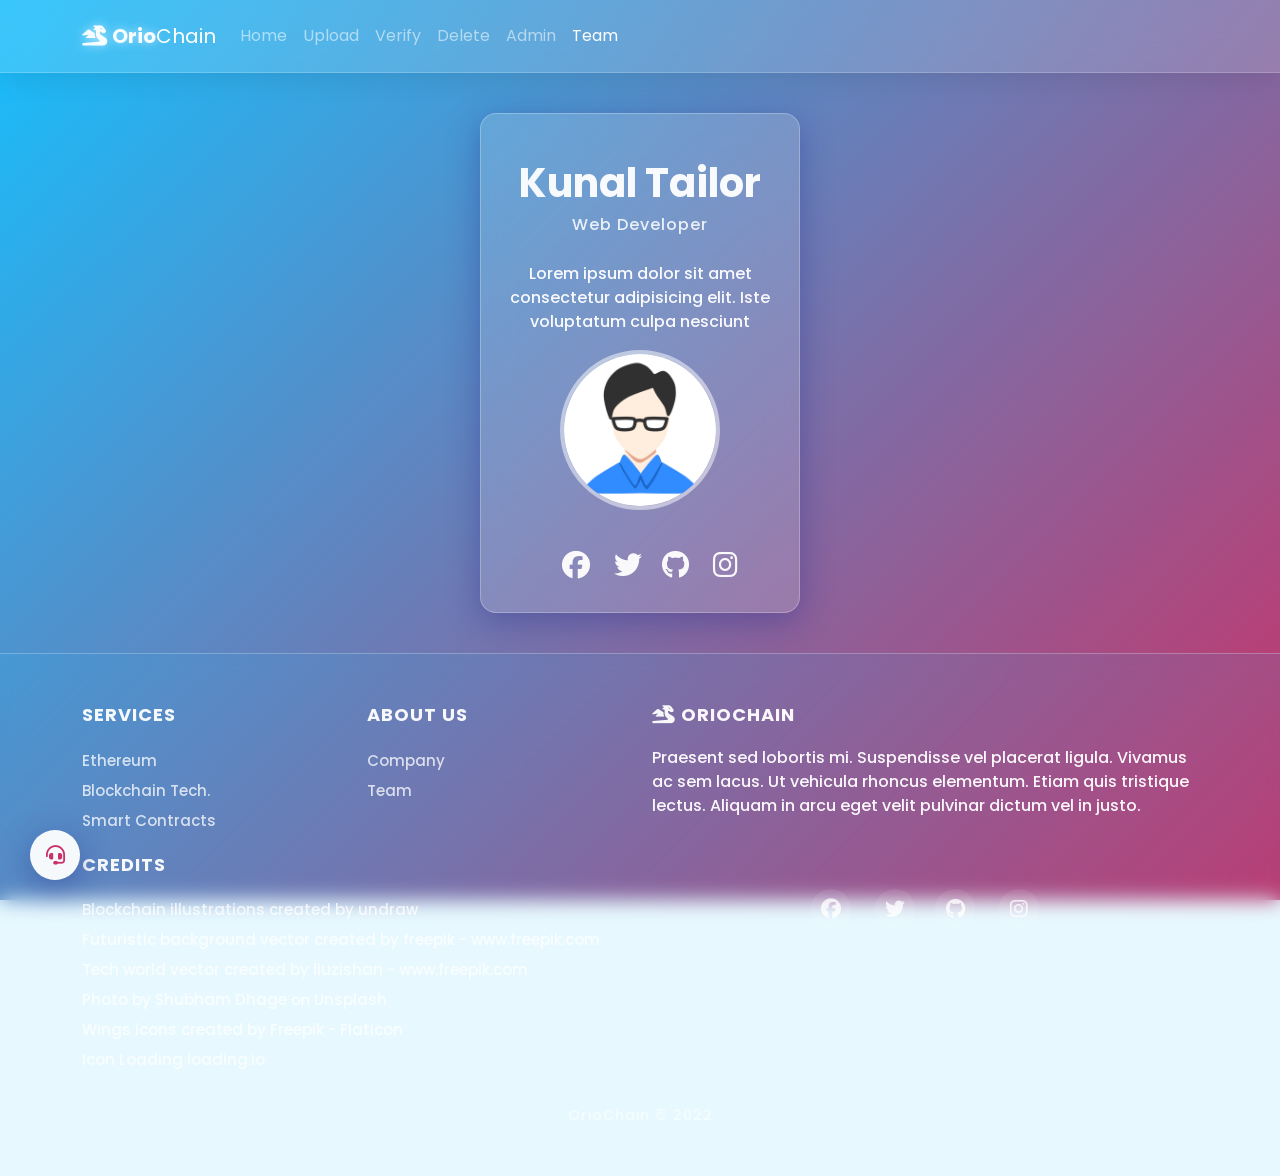
<file: about.html>
<!DOCTYPE html>
<html lang="en">
  <head>
    <meta charset="UTF-8" />
    <meta
      name="viewport"
      content="width=device-width, initial-scale=1, shrink-to-fit=no"
    />

    <!-- SEO Meta Tags -->
    <meta name="description" content="Your description" />
    <meta name="author" content="Your name" />
    <link rel="icon" href="./assets/images/icon.png" />
    <!-- OG Meta Tags to improve the way the post looks when you share the page on Facebook, Twitter, LinkedIn -->
    <meta property="og:site_name" content="OrioChain" />
    <!-- website name -->
    <meta property="og:site" content="oriochain.com" />
    <!-- website link -->
    <meta property="og:title" content="Orio" />
    <!-- title shown in the actual shared post -->
    <meta property="og:description" content="Verify  Documents" />
    <!-- description shown in the actual shared post -->
    <meta property="og:image" content="" />
    <!-- image link, make sure it's jpg -->
    <meta property="og:url" content="#ABOUT" />
    <!-- where do you want your post to link to -->
    <meta name="twitter:card" content="summary_large_image" />
    <!-- to have large image post format in Twitter -->

    <!-- Webpage Title -->
    <title>OrioChain Team</title>
    <link rel="stylesheet" href="./css/loader.css">
    <link href="./css/bootstrap.min.css" rel="stylesheet" />
    <link rel="stylesheet" href="https://cdnjs.cloudflare.com/ajax/libs/font-awesome/6.1.1/css/all.min.css" integrity="sha512-KfkfwYDsLkIlwQp6LFnl8zNdLGxu9YAA1QvwINks4PhcElQSvqcyVLLD9aMhXd13uQjoXtEKNosOWaZqXgel0g==" crossorigin="anonymous" referrerpolicy="no-referrer" />    <link href="./css/aos.min.css" rel="stylesheet" />
    <link href="./css/main.css" rel="stylesheet" />

  </head>

  <body>
 <div class="loader-wraper">
  <div class="lds-roller"><div></div><div></div><div></div><div></div><div></div><div></div><div></div><div></div></div>
</div>
       <!--NavBar Start-->
       <nav class="navbar navbar-expand-lg bg-light py-3 navbar-dark">
        <div class="container">
          <a class="navbar-brand" href="index.html">
            <i class="fa-solid fa-dragon home_text"></i>
            <span class="home_text">Orio</span>Chain
            </a>
          <button class="navbar-toggler" type="button" data-bs-toggle="collapse" data-bs-target="#navbarSupportedContent" aria-controls="navbarSupportedContent" aria-expanded="false" aria-label="Toggle navigation">
          <span class="navbar-toggler-icon"></span>
          </button>
          <div class="collapse navbar-collapse" id="navbarSupportedContent">
          <ul class="navbar-nav me-auto mb-2 mb-lg-0">
            <li class="nav-item">
              <a class="nav-link" aria-current="page" href="index.html">Home</a>
              </li>
              <li class="nav-item">
              <a class="nav-link " href="upload.html">Upload </a>
              </li>
              <li class="nav-item">
              <a class="nav-link" href="verify.html">Verify </a>
              </li>
              <li class="nav-item">
              <a class="nav-link" href="delete.html">Delete </a>
              </li>

              <li class="nav-item">
                <a class="nav-link" href="admin.html">Admin</a>
                </li>              
                <li class="nav-item">
              <a class="nav-link active" href="about.html">Team</a>
              </li>
          </ul>
          </div>
        </div>
        </nav>
    
 

    <!-- Our Developers -->
    <div class="container">
      <div class="men d-flex justify-content-center">
        
        
        
        <div  data-aos="zoom-in" class="people">
          <h1>Kunal Tailor</h1>
          <h6>Web Developer</h6>
          <p class="about-me-text">
            Lorem ipsum dolor sit amet consectetur adipisicing elit. 
            Iste voluptatum culpa nesciunt  
          </p>
          <div class="img-container">
            <img src="files/—Pngtree—user avatar boy_4693645.png" alt="Kunal Tailor" />
          </div>
          <div class="social">
            <a href="#"><i class="fa-brands fa-facebook"></i></a>
            <a href="#"><i class="fa-brands fa-twitter"></i></a
            ><a href="#"><i class="fa-brands fa-github"></i></a>
            <a href="#"><i class="fa-brands fa-instagram"></i> </a>
          </div>
        </div>
        
      </div>
    </div>
  
  <!--=====================Footer===========================-->
  <div class="footer-dark">
    <footer>
      <div class="container">
        <div class="row">
          <div class="col-sm-6 col-md-3 item">
            <h3   data-aos="fade-right">Services</h3>
            <ul  data-aos="zoom-in">
              <li><a href="#">Ethereum</a></li>
              <li><a href="#">Blockchain Tech.</a></li>
              <li><a href="#">Smart Contracts </a></li>
            </ul>
          </div>
          <div class="col-sm-6 col-md-3 item">
            <h3   data-aos="fade-right">About us</h3>
            <ul  data-aos="zoom-in">
              <li><a href="#">Company</a></li>
              <li><a href="#">Team</a></li>
            </ul>
          </div>
          <div class="col-md-6 item text">
            <h3  data-aos="fade-right"> 
               <i class="fa-solid fa-dragon"></i>
              OrioChain</h3>
            <!-- <a href="https://www.flaticon.com/free-icons/blockchain" title="blockchain icons">Blockchain icons created by photo3idea_studio - Flaticon</a> -->
            <p  data-aos="zoom-in">
              Praesent sed lobortis mi. Suspendisse vel placerat ligula.
              Vivamus ac sem lacus. Ut vehicula rhoncus elementum. Etiam quis
              tristique lectus. Aliquam in arcu eget velit pulvinar dictum vel
              in justo.
            </p>
          </div>
          <div class="col-md text-center text-md-start">
            <h3 data-aos="fade-right">Credits</h3>
            <ul data-aos="zoom-in">
              <li>
                <a
                  href="https://undraw.co/illustrations"
                  title="Indraw illustrations"
                  >Blockchain illustrations created by undraw</a
                >
              </li>
              <li>
                <a href='https://www.freepik.com/vectors/futuristic-background'>Futuristic background vector created by freepik - www.freepik.com</a>
              </li>
              <li>
                <a href='https://www.freepik.com/vectors/tech-world'>Tech world vector created by liuzishan - www.freepik.com</a>
              </li>
              <li>
               <a href="https://unsplash.com/@theshubhamdhage?utm_source=unsplash&utm_medium=referral&utm_content=creditCopyText"> Photo by Shubham Dhage</a> on <a href="https://unsplash.com/s/photos/blockchain?utm_source=unsplash&utm_medium=referral&utm_content=creditCopyText">Unsplash</a>
  
              </li>
              <li>
                <a href="https://www.flaticon.com/free-icons/wings" title="wings icons">Wings icons created by Freepik - Flaticon</a>
              </li>
              <li>
                <a href="https://loading.io/icon/">Icon Loading  loading.io</a>  
              </li>
            </ul>
          </div>
          <div  data-aos="zoom-in" class="col item social">
            <a href="#"><i class="fa-brands fa-facebook"></i></a>
            <a href="#"><i class="fa-brands fa-twitter"></i> </a
            ><a href="#"><i class="fa-brands fa-github"> </i></a>
            <a href="#"><i class="fa-brands fa-instagram"> </i> </a>
          </div>
        </div>
        <p class="copyright">OrioChain © 2022</p>
      </div>

    </footer>
  </div>
  <div >
    <i onclick="topFunction()" id="scroll-btn" class="fa-solid fa-angle-up"></i>
  </div>
  <div><a href="mailto:devaloshe@gmail.com?subject=From OrioChain Site"> 
    <i class="mail-us fa-solid fa-headset"></i>
  </a>
  <script
  src="https://code.jquery.com/jquery-3.6.0.js"
  integrity="sha256-H+K7U5CnXl1h5ywQfKtSj8PCmoN9aaq30gDh27Xc0jk="
  crossorigin="anonymous"></script>
    <script src="./js/bootstrap.min.js"></script>  
    <script src="./js/aos.js"></script>
    <script src="./js/script.js"></script>
  <script defer>
  $(".loader-wraper").fadeOut("slow");
  </script>
  </body>
</html>
</file>
<file: css/loader.css>
.loader-wraper{
    position: fixed;
    top: 0;
    left: 0;
    width: 100%;
    height: 100%;
    z-index: 100000;
    background: var(--background-color);
    display: flex;
    justify-content: center;
    align-items: center;
  }
   
  .lds-roller {
    display: inline-block;
    position: relative;
    width: 80px;
    height: 80px;
  }
  .lds-roller div {
    animation: lds-roller 1.2s cubic-bezier(0.5, 0, 0.5, 1) infinite;
    transform-origin: 40px 40px;
  }
  .lds-roller div:after {
    content: " ";
    display: block;
    position: absolute;
    width: 8px;
    height: 8px;
    border-radius: 50%;
    background: rgb(255, 255, 255);
    margin: -4px 0 0 -4px;
  }
  .lds-roller div:nth-child(1) {
    animation-delay: -0.036s;
  }
  .lds-roller div:nth-child(1):after {
    top: 63px;
    left: 63px;
  }
  .lds-roller div:nth-child(2) {
    animation-delay: -0.072s;
  }
  .lds-roller div:nth-child(2):after {
    top: 68px;
    left: 56px;
  }
  .lds-roller div:nth-child(3) {
    animation-delay: -0.108s;
  }
  .lds-roller div:nth-child(3):after {
    top: 71px;
    left: 48px;
  }
  .lds-roller div:nth-child(4) {
    animation-delay: -0.144s;
  }
  .lds-roller div:nth-child(4):after {
    top: 72px;
    left: 40px;
  }
  .lds-roller div:nth-child(5) {
    animation-delay: -0.18s;
  }
  .lds-roller div:nth-child(5):after {
    top: 71px;
    left: 32px;
  }
  .lds-roller div:nth-child(6) {
    animation-delay: -0.216s;
  }
  .lds-roller div:nth-child(6):after {
    top: 68px;
    left: 24px;
  }
  .lds-roller div:nth-child(7) {
    animation-delay: -0.252s;
  }
  .lds-roller div:nth-child(7):after {
    top: 63px;
    left: 17px;
  }
  .lds-roller div:nth-child(8) {
    animation-delay: -0.288s;
  }
  .lds-roller div:nth-child(8):after {
    top: 56px;
    left: 12px;
  }
  @keyframes lds-roller {
    0% {
      transform: rotate(0deg);
    }
    100% {
      transform: rotate(360deg);
    }
  }

  /* Animate Recent Tx Box */
</file>
<file: css/main.css>
@import url("https://fonts.googleapis.com/css2?family=Poppins:wght@200;300;400;500;600;700;800&family=Roboto:ital,wght@0,100;0,300;0,400;0,500;0,700;0,900;1,500;1,700&display=swap");

:root {
  --main-color: #cb3066;
  --second-color: #16bffd;
  --box-shadow: 0 8px 32px 0 rgba(31, 38, 135, 0.37);
  --neon-glow: 0 0 15px rgba(255, 255, 255, 0.5), 0 0 30px rgba(255, 255, 255, 0.3);
  --border-color: 1px solid rgba(255, 255, 255, 0.25);
  --dark: rgba(0, 0, 0, 0.7);
  --light: #F0F2F5;
  --white: rgba(255, 255, 255, 0.95);
  --border-radius: 16px;
  --inputs-background: rgba(255, 255, 255, 0.15);
  --boxes-color: rgba(255, 255, 255, 0.2) !important;
  --nav-background: rgba(255, 255, 255, 0.15);
  --team-box-color: rgba(255, 255, 255, 0.15);
  --footer-bg: rgba(22, 191, 253, 0.1);
}

button {
  transition: all 0.3s;
}

.tx-h5 {
  font-size: xx-large;
  border-bottom: 2px solid rgba(255, 255, 255, 0.3);
  padding-bottom: 15px;
  text-shadow: 0 2px 4px rgba(0,0,0,0.3);
}
.fa-caret-down{
  animation: bounce 1000ms alternate infinite;
}
.card {
  height: 200px;
  transition: all 0.4s cubic-bezier(0.175, 0.885, 0.32, 1.275);
  width: 300px;
  box-shadow: var(--box-shadow);
  background: var(--boxes-color);
  backdrop-filter: blur(16px);
  -webkit-backdrop-filter: blur(16px);
  border: var(--border-color);
  border-radius: var(--border-radius);
}
.card:hover {
  box-shadow: var(--neon-glow);
  transform: scale(1.05);
  z-index: 1;
  border: 1px solid rgba(255,255,255,0.6);
}
.card #student-document {
  position: absolute;
  top: 0;
  left: 0;
  width: 100%;
  height: 100%;
  border-radius: var(--border-radius);
}

#qrcode img,
#qrcode canvas {
  width: 20rem;
  border: 4px solid var(--white);
  border-radius: 16px;
  box-shadow: var(--box-shadow);
  margin-bottom: 3rem;
  margin-top: 10px;
}
.download-icon {
  transition: all 0.3s;
  font-size: 2.5rem;
  color: var(--white);
}
#student-document {
  margin-bottom: 1rem;
}
.download-link {
  height: 40px;
  width: 180px;
  background-color: var(--main-color);
  border: 2px solid transparent;
  display: flex;
  justify-content: center;
  align-items: center;
  text-decoration: none;
  border-radius: 40px;
  margin-left: 10px;
  margin-top: 15px;
  font-size: 15px;
  color: #fff;
  font-weight: 600;
  transition: all 0.3s;
  box-shadow: 0 4px 15px rgba(0,0,0,0.2);
}

.download-link:hover {
  transform: translateY(-3px);
  color: #fff;
  background-color: var(--second-color);
  box-shadow: var(--neon-glow);
  border-color: rgba(255, 255, 255, 0.8);
}
.latest-tx{
  overflow-x: hidden;
}
/*Floating Icons */
.mail-us {
  padding-top: 15px;
  font-size: larger;
  left: 30px;
}
.mail-us,
#scroll-btn {
  position: fixed;
  background-color: var(--white);
  border: 1px solid rgba(255,255,255,0.4);
  width: 50px;
  height: 50px;
  text-align: center;
  border-radius: 50%;
  bottom: 20px;
  cursor: pointer;
  display: block;
  color: var(--main-color);
  transition: all 0.4s ease-in-out;
  z-index: 10000000;
  box-shadow: var(--box-shadow);
  backdrop-filter: blur(8px);
}
#scroll-btn {
  animation: bounce 500ms alternate infinite;
  padding-top: 12px;
  font-size: x-large;
  right: 30px;
  transform: translateX(-50%);
  display: none;
}
.mail-us:hover, #scroll-btn:hover {
  background-color: var(--second-color);
  color: var(--white);
  box-shadow: var(--neon-glow);
}
@keyframes bounce {
  0% { transform: translateY(10px); }
  100% { transform: translateY(0px); }
}

* {
  text-decoration: none;
  font-family: 'Poppins', Roboto, sans-serif;
}
body {
  position: relative;
  background: linear-gradient(135deg, var(--second-color), var(--main-color));
  color: var(--white);
  overflow-x: hidden;
  background-attachment: fixed;
  min-height: 100vh;
}
.navbar-dark {
  background: var(--nav-background) !important;
  backdrop-filter: blur(20px);
  -webkit-backdrop-filter: blur(20px);
  border-bottom: 1px solid rgba(255, 255, 255, 0.2);
  box-shadow: 0 4px 30px rgba(0, 0, 0, 0.1);
}

/* ------------------------------------------------------------ */

/* Home Page */
.home {
  background-image: linear-gradient(rgba(22, 191, 253, 0.6), rgba(203, 48, 102, 0.7)), url(../assets/images/home5.jpg);
  background-size: cover;
  background-position: center;
  background-repeat: no-repeat;
  background-attachment: fixed;
  min-height: calc(100vh - 71px);
  position: relative;
}
.home .text-light {
  z-index: 2;
  position: relative;
}
.home video {
  position: absolute;
  z-index: 0;
  object-fit: cover;
  width: 100%;
  height: 100%;
  top: 50%;
  left: 50%;
  transform: translate(-50%, -50%);
  opacity: 0.3; 
}
.home.container {
  z-index: 100000000;
}

.logo {
  background: var(--background-color);
  background-clip: border-box;
  -webkit-background-clip: text;
  -webkit-text-fill-color: transparent;
}
.home h1 {
  font-size: 4rem;
  font-weight: 800;
  text-shadow: 0px 4px 15px rgba(0,0,0,0.4);
}
.home_text {
  color: var(--white);
  text-shadow: 0 0 10px rgba(255, 255, 255, 0.6);
  font-weight: bold;
}
.home .para {
  font-size: 1.3rem;
  line-height: 2;
  color: var(--white);
  text-shadow: 0px 2px 10px rgba(0,0,0,0.3);
}
.home-btn {
  color: var(--white);
  background-color: var(--second-color);
  box-shadow: 0 4px 15px rgba(0,0,0,0.2);
}
section {
  border-bottom: 1px solid rgba(255, 255, 255, 0.1);
}
.contact img,
.work img {
  border-radius: 20px 120px 20px 120px;
  filter: drop-shadow(0 0 20px rgba(255, 255, 255, 0.4));
}
.main-header-section {
  border-left: 5px solid var(--white);
  padding-left: 10px;
  font-size: larger;
  font-weight: 700;
  color: var(--white);
  text-shadow: 0 2px 5px rgba(0, 0, 0, 0.3);
  text-transform: uppercase;
  letter-spacing: 2px;
}
.information h4 {
  text-transform: uppercase;
  color: var(--white);
  font-weight: 700;
  text-shadow: 0 2px 5px rgba(0,0,0,0.2);
}
.information p {
  font-weight: 500;
}

/* Upload */
.right {
  overflow: hidden;
  margin: auto;
}
.right #student-document {
  width: 20rem;
  min-height: 15rem;
  border-radius: var(--border-radius);
  box-shadow: var(--box-shadow);
  border: 2px solid rgba(255, 255, 255, 0.5);
}
.content {
  display: flex;
  flex-direction: column;
  justify-content: center;
  align-items: center;
}

.data-upload {
  display: flex;
  flex-direction: column;
  align-items: center;
  border-radius: var(--border-radius);
  box-shadow: var(--box-shadow);
  background: var(--boxes-color);
  backdrop-filter: blur(20px);
  -webkit-backdrop-filter: blur(20px);
  border: var(--border-color);
  padding: 30px;
}

input,
#hashed-file {
  margin: 10px 0px;
  background: var(--inputs-background);
  border: 1px solid rgba(255, 255, 255, 0.4);
  outline: none;
  font-family: inherit;
  padding: 15px 15px;
  border-radius: 12px;
  width: 100%;
  color: var(--white);
  font-weight: 500;
  backdrop-filter: blur(5px);
  transition: all 0.3s;
}
input::placeholder {
  color: rgba(255, 255, 255, 0.7);
}
input:focus {
  border-color: var(--white);
  box-shadow: 0 0 15px rgba(255, 255, 255, 0.4);
  background: rgba(255,255,255,0.25);
}

.main-button {
  text-transform: capitalize;
  box-shadow: 0 8px 20px rgba(0,0,0,0.2);
  border-radius: 35px;
  height: 45px;
  min-width: 120px;
  color: var(--main-color);
  background: var(--white);
  font-weight: 700;
  border: none;
  letter-spacing: 1px;
}

.btn.bg-danger, .btn.bg-white {
  background-color: var(--white) !important;
  border: null;
  color: var(--main-color) !important;
  box-shadow: 0 8px 20px rgba(0, 0, 0, 0.2);
  border-radius: 35px;
  font-weight: 700;
}
.btn.bg-danger:hover, .btn.bg-white:hover {
  background-color: var(--second-color) !important;
  color: var(--white) !important;
  box-shadow: var(--neon-glow);
  transform: translateY(-3px);
}

.upload-button {
  width: 200px;
  height: 55px;
  font-size: 1.1rem;
}
.main-button:hover {
  box-shadow: var(--neon-glow);
  transform: translateY(-3px);
  background: var(--second-color);
  color: var(--white);
}

.box {
  position: relative;
  align-items: flex-start;
  font-weight: 600;
  color: var(--white);
  background: var(--boxes-color);
  border-radius: var(--border-radius);
  box-shadow: var(--box-shadow);
  backdrop-filter: blur(20px);
  -webkit-backdrop-filter: blur(20px);
  border: var(--border-color);
}
.wallet-status {
  justify-content: end;
  padding: 25px;
}
.wallet-status > i {
  position: absolute;
  font-size: 24px;
  top: 20px;
  color: var(--white);
}
.icon {
  font-size: 24px;
  animation: glow-spin 6000ms infinite linear;
  right: 20px;
}
@keyframes glow-spin {
  0% { transform: rotate(0deg); text-shadow: 0 0 5px var(--white); }
  50% { text-shadow: 0 0 20px var(--white); }
  100% { transform: rotate(360deg); text-shadow: 0 0 5px var(--white); }
}
.wallet-status .info {
  right: 15px;
}
.box > span {
  width: 100%;
  margin-bottom: 5px;
}

#loader {
  animation-duration: 1800ms;
  animation-iteration-count: infinite;
  animation-timing-function: linear;
  align-self: center;
  width: 120px;
}

.btn-container {
  display: flex;
  flex-direction: row;
  flex-wrap: wrap;
  align-items: center;
  justify-content: center;
  justify-items: center;
}
.btn-container input {
  margin: 10px 10px;
  width: 150px;
  height: 50px;
}

/* about */

.men {
  flex-wrap: wrap;
  margin: 30px auto;
}
.people {
  background: var(--team-box-color);
  display: flex;
  flex-direction: column;
  margin: 10px 20px;
  border-radius: var(--border-radius);
  justify-content: center;
  align-items: center;
  text-align: center;
  height: 500px;
  padding: 15px;
  width: 320px;
  box-shadow: var(--box-shadow);
  backdrop-filter: blur(15px);
  -webkit-backdrop-filter: blur(15px);
  border: var(--border-color);
  transition: all 0.4s cubic-bezier(0.175, 0.885, 0.32, 1.275);
}
.people:hover {
  transform: translateY(-15px);
  box-shadow: var(--neon-glow);
  border-color: rgba(255, 255, 255, 0.8);
  background: rgba(255, 255, 255, 0.25);
}

.img-container img {
  width: 160px;
  height: 160px;
  border-radius: 50%;
  border: 4px solid rgba(255,255,255,0.5);
  transition: all 0.4s;
}
.people:hover .img-container img {
  border-color: var(--white);
  box-shadow: 0 0 20px rgba(255,255,255,0.6);
  transform: scale(1.05);
}
.people h1 {
  color: var(--white);
  font-weight: 700;
  margin-top: 20px;
}
.people h6 {
  color: var(--white);
  opacity: 0.9;
  letter-spacing: 1px;
}
.about-me-text {
  margin-top: 20px;
  color: var(--white);
  font-weight: 500;
}
.social {
  margin-top: 35px;
}
.social a {
  color: var(--white);
  margin-left: 20px;
  font-size: 28px;
  transition: all 0.3s;
}
.social a:hover {
  text-shadow: var(--neon-glow);
  transform: scale(1.3) translateY(-5px);
}

/*Footer code*/
.footer-dark {
  padding: 50px 0;
  color: var(--white);
  border-top: var(--border-color);
  width: 100%;
  background: var(--footer-bg);
  backdrop-filter: blur(10px);
}

.footer-dark h3 {
  margin-top: 0;
  margin-bottom: 20px;
  font-weight: 700;
  font-size: 18px;
  color: var(--white);
  text-transform: uppercase;
  letter-spacing: 1px;
}
.footer-dark p {
  opacity: 0.8;
  font-weight: 500;
}

.footer-dark ul {
  padding: 0;
  list-style: none;
  line-height: 2;
  font-size: 15px;
  margin-bottom: 0;
}

.footer-dark ul a {
  color: inherit;
  text-decoration: none;
  opacity: 0.8;
  transition: all 0.3s;
  font-weight: 500;
}

.footer-dark ul a:hover {
  opacity: 1;
  text-shadow: 0 0 8px rgba(255,255,255,0.6);
  padding-left: 5px;
}

@media (max-width: 767px) {
  .footer-dark .item:not(.social) {
    text-align: center;
    padding-bottom: 20px;
  }
}

.footer-dark .item.text {
  margin-bottom: 36px;
}

@media (max-width: 767px) {
  .footer-dark .item.text {
    margin-bottom: 0;
  }
}

.footer-dark .item.text p {
  opacity: 0.8;
  margin-bottom: 0;
}

.footer-dark .item.social {
  text-align: center;
}

@media (max-width: 991px) {
  .footer-dark .item.social {
    text-align: center;
    margin-top: 20px;
  }
}

.footer-dark .item.social > a {
  font-size: 20px;
  width: 40px;
  height: 40px;
  line-height: 40px;
  display: inline-block;
  text-align: center;
  border-radius: 50%;
  margin: 0 10px;
  color: rgb(255, 255, 255);
  opacity: 0.8;
  transition: all 0.3s;
  background: rgba(255,255,255,0.1);
}

.footer-dark .item.social > a:hover {
  opacity: 1;
  text-shadow: 0 0 10px rgba(255,255,255,0.8);
  transform: scale(1.15) translateY(-3px);
  background: rgba(255,255,255,0.3);
}

.footer-dark .copyright {
  text-align: center;
  padding-top: 30px;
  opacity: 0.6;
  font-size: 14px;
  margin-bottom: 0;
  font-weight: 500;
  letter-spacing: 1px;
}
</file>
